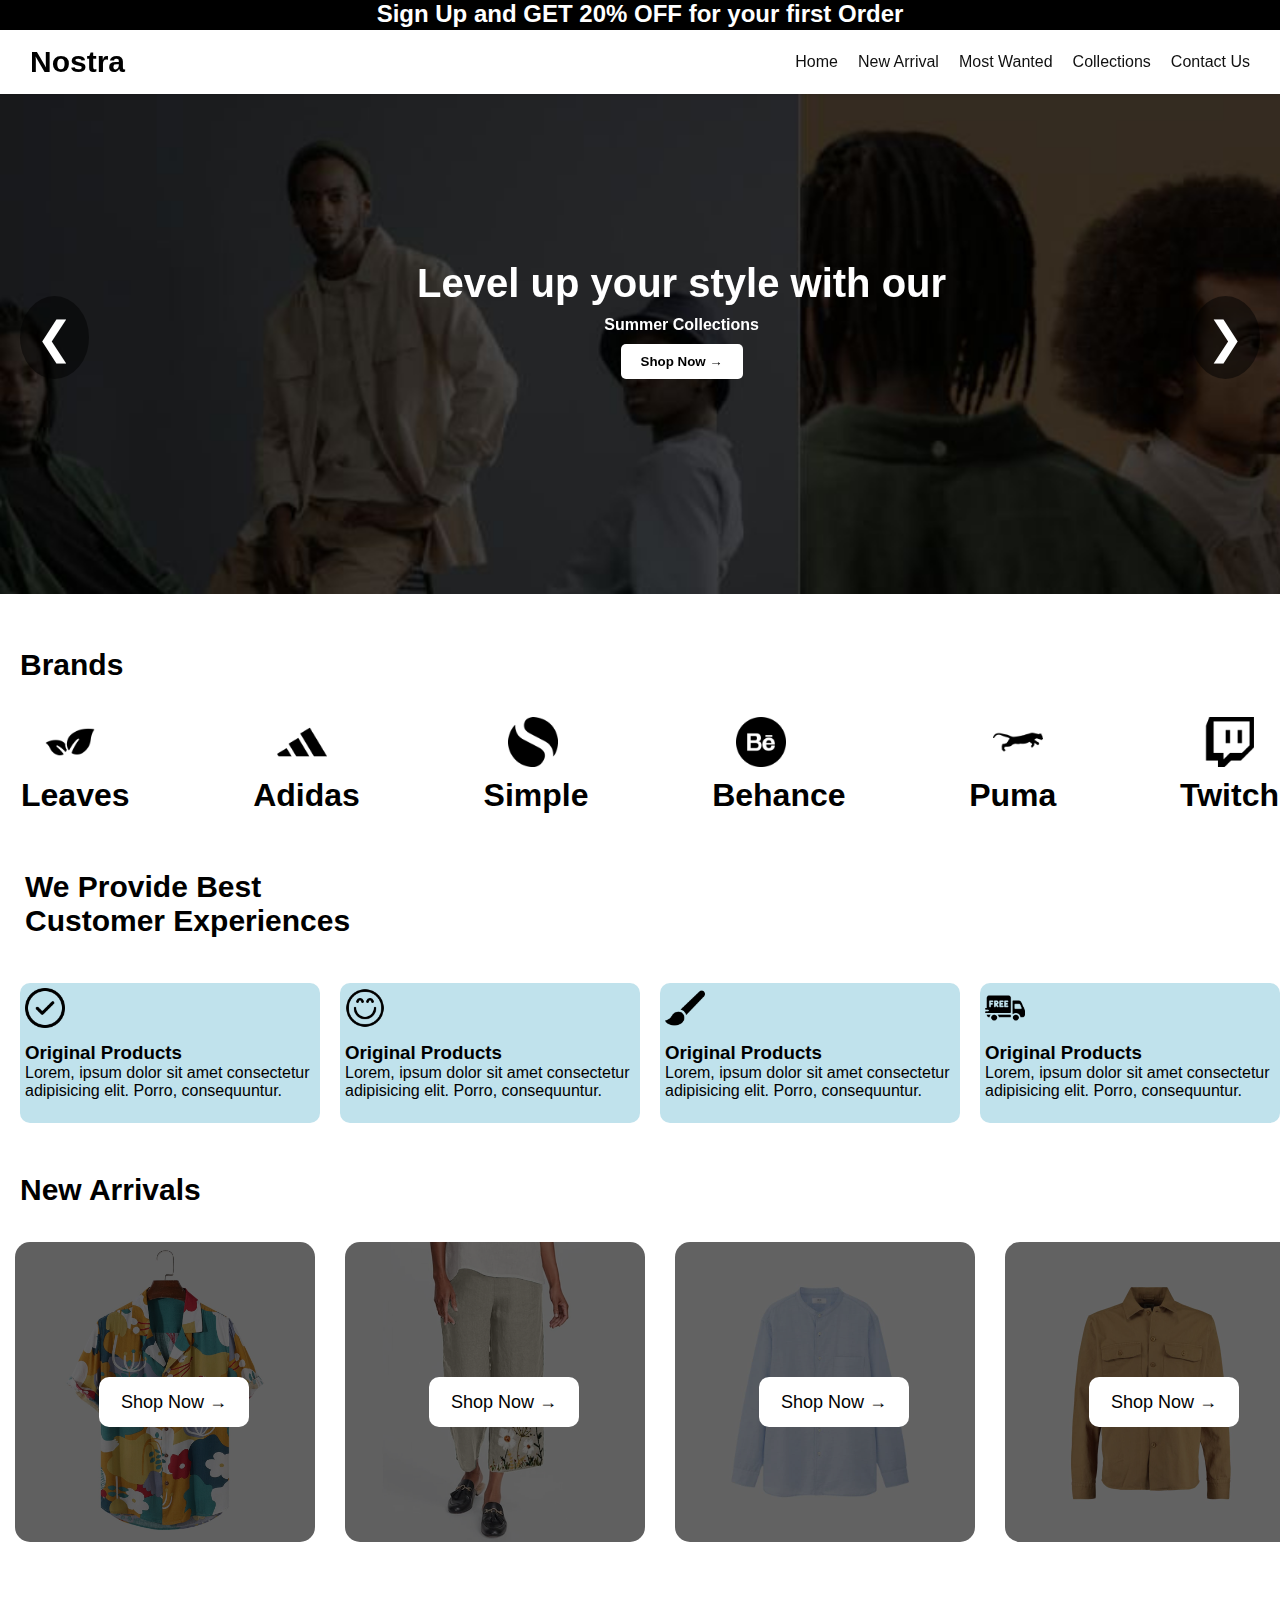
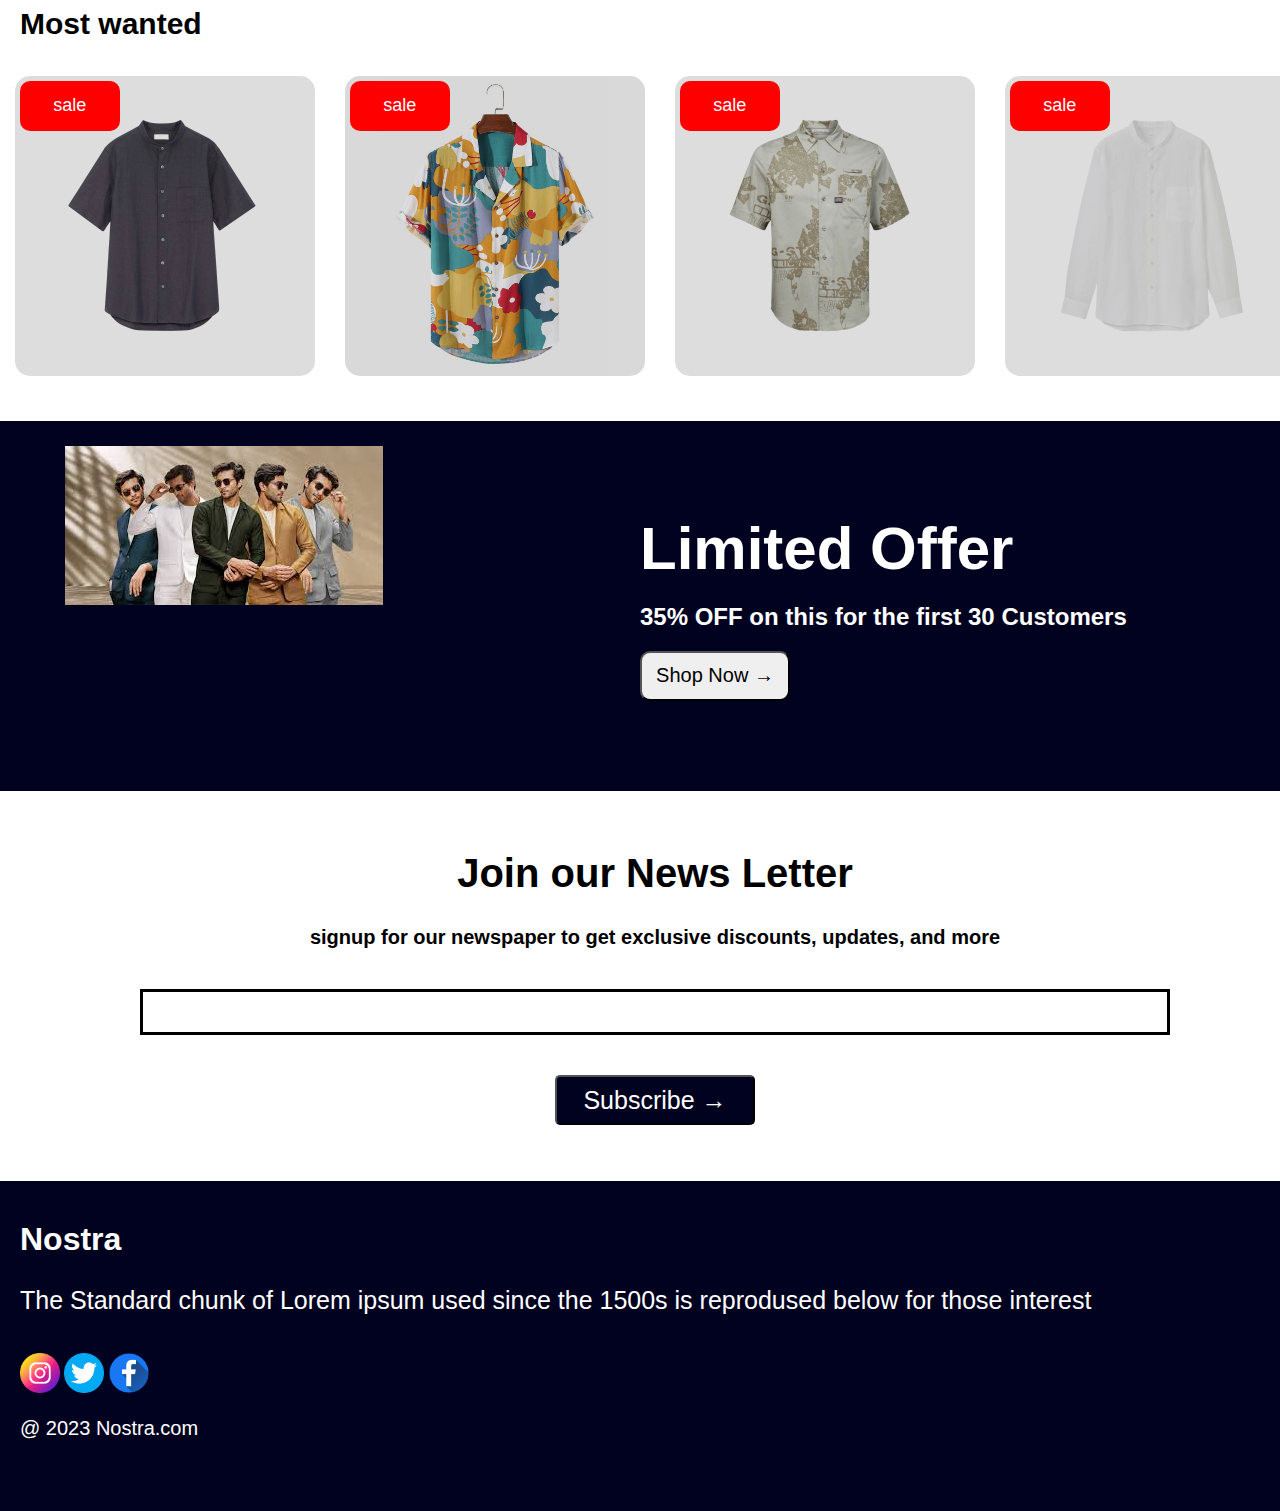
<file: index.html>
<!DOCTYPE html>
<html lang="en">

<head>
    <meta charset="UTF-8">
    <meta name="viewport" content="width=device-width, initial-scale=1.0">
    <title>Nostra</title>
    <link rel="stylesheet" href="style.css">

    <!--fontawsem link-->
    <link rel="stylesheet" href="https://cdnjs.cloudflare.com/ajax/libs/font-awesome/6.7.2/css/all.min.css"
        integrity="sha512-Evv84Mr4kqVGRNSgIGL/F/aIDqQb7xQ2vcrdIwxfjThSH8CSR7PBEakCr51Ck+w+/U6swU2Im1vVX0SVk9ABhg=="
        crossorigin="anonymous" referrerpolicy="no-referrer" />

</head>

<body>
    <!-- signup -->

    <h2 class="signup">Sign Up and GET 20% OFF for your first Order </h2>



    <!-- Navebar -->

    <nav class="navbar">
        <div class="navbar-logo">Nostra</div>

        <div class="text-right">
        <p id="closenav">X</p>

        </div>
        <ul class="navbar-menu" id="sidenav">
            <li><a href="index.html">Home</a></li>
            <li><a href="#new-arrivals">New Arrival</a></li>
            <li><a href="#most-wanted">Most Wanted</a></li>
            <li><a href="collections.html">Collections</a></li>
            <li><a href="contact.html">Contact Us</a></li>
        </ul>
        <div id="menuicon" class="icon">☰ </div>
    </nav>

    <!-- slider -->

    <div class="slider">
        <div class="slides active">
            <img src="./images/slider-one.jpg"p alt="Slide 1">
            <div class="slider-text" >
                <h1>Level up your style with our</h1>
                <p><strong>Summer Collections</strong></p>
                <button>Shop Now →</button>
            </div>
        </div>
        <div class="slides">
            <img src="./images/slider-one.jpg"  alt="Slide 2">
            <div class="slider-text" >
                <h1>Frush Arrival just for you</h1>
                <p><strong>Most wanted styles</strong></p>
                <button>Shop Now →</button>
            </div>

        </div>
        
        <div class="slides">
            <img src="./images/slider-one.jpg"  alt="Slide 3">
            <div class="slider-text">
                <h1>Level up your style with our</h1>
                <p><strong>Summer Collections</strong></p>
                <button>Shop Now →</button>
            </div>
        </div>

        <a class="prev" onclick="moveSlide(-1)">❮</a>
        <a class="next" onclick="moveSlide(1)">❯</a>
    </div>






    <!-- brands -->

    <div class="brand__title">Brands</div>

    <div class="brand__icon">
        <div>
            <img src="./images/leaves.png" alt="">
            <h1>Leaves</h1>
        </div>

        <div>
            <img src="./images/adidas.png" alt="">
            <h1>Adidas</h1>
        </div>

        <div>
            <img src="./images/simple.png" alt="">
            <h1>Simple</h1>
        </div>

        <div>
            <img src="./images/social.png" alt="">
            <h1>Behance</h1>
        </div>

        <div>
            <img src="./images/puma.png" alt="">
            <h1>Puma</h1>
        </div>

        <div>
            <img src="./images/twitch.png" alt="">
            <h1>Twitch</h1>
        </div>

    </div>

    <!-- Customer Experiences -->
    <div class="Customer__Experiences">
        <div class="Customer__Experiences__title">
            We Provide Best<br>
            Customer Experiences
        </div>
    </div>

    <div class="container">
        <div class="box">
            <img src="./images/check-mark.png" alt="">
            <h3>Original Products</h3>
            <p>Lorem, ipsum dolor sit amet consectetur adipisicing elit. Porro, consequuntur.</p>
        </div>

        <div class="box">
            <img src="./images/smily.png" alt="">
            <h3>Original Products</h3>
            <p>Lorem, ipsum dolor sit amet consectetur adipisicing elit. Porro, consequuntur.</p>
        </div>

        <div class="box">
            <img src="./images/paint-brush.png" alt="">
            <h3>Original Products</h3>
            <p>Lorem, ipsum dolor sit amet consectetur adipisicing elit. Porro, consequuntur.</p>
        </div>

        <div class="box">
            <img src="./images/free-delivery.png" alt="">
            <h3>Original Products</h3>
            <p>Lorem, ipsum dolor sit amet consectetur adipisicing elit. Porro, consequuntur.</p>
        </div>
    </div>

    <!-- New arrivals -->

    <div id="new-arrivals" class="arrivals__title"> New Arrivals </div>

    <div class="arrival__container">
        <div class="arrival__box">
            <img src="./images/f1.jpg" alt="">
            <button>Shop Now →</button>
        </div>

        <div class="arrival__box">
            <img src="./images/f2.jpg" alt="">
            <button>Shop Now →</button>
        </div>

        <div class="arrival__box">
            <img src="./images/f3.jpg" alt="">
            <button>Shop Now →</button>
        </div>

        <div class="arrival__box">
            <img src="./images/f4.jpg" alt="">
            <button>Shop Now →</button>
        </div>
    </div>

    <!-- most wanted -->
    <div id="most-wanted" class="mostwanted__title">Most wanted </div>
    <div class="mostwanted__container">
        <div class="mostwanted__box">
            <img src="./images/s1.jpg" alt="">
            <button>sale</button>
        </div>

        <div class="mostwanted__box">
            <img src="./images/s2.jpg" alt="">
            <button>sale</button>
        </div>

        <div class="mostwanted__box">
            <img src="./images/s7.jpg" alt="">
            <button>sale</button>
        </div>

        <div class="mostwanted__box">
            <img src="./images/s5.jpg" alt="">
            <button>sale</button>
        </div>

        <div class="mostwanted__box">
            <img src="./images/s4.jpg" alt="">

            <button>sale</button>
        </div>

        <div class="mostwanted__box">
            <img src="./images/s6.jpg" alt="">
            <button>sale</button>
        </div>

        <div class="mostwanted__box">
            <img src="./images/s3.jpg" alt="">
            <button>sale</button>
        </div>
    </div>


    <!-- limited offers baner -->
    <div class="main__baner">
        <div class="main__baner1">
            <img src="./images/small.jpg" alt="">
        </div>

        <div class="main__baner__text">
            <h1>Limited Offer</h1>
            <h2><strong>35% OFF on this for the first 30 Customers</strong></h2>
            <button>Shop Now →</button>
        </div>
    </div>

    <!-- news letter -->

    <div class="=news__container">
        <div class="news__letter">
            <h1>Join our News Letter</h1>
            <h4>signup for our newspaper to get exclusive discounts, updates, and more</h4>
            <input style="width:80%;"><br>
            <button>Subscribe →</button>
        </div>
    </div>

    <!-- footer -->

    <div class="footer__container">
        <h1>Nostra</h1><br>
        <h3>The Standard chunk of Lorem ipsum used since the 1500s is reprodused below for those interest</h3><br>

        <img src="./images/instagram.png" alt="">
        <img src="./images/twitter.png" alt="">
        <img src="./images/facebook.png" alt="">

        <p>@ 2023 Nostra.com</p>
    </div>

















    <script src="index.js"></script>

</body>

</html>
</file>
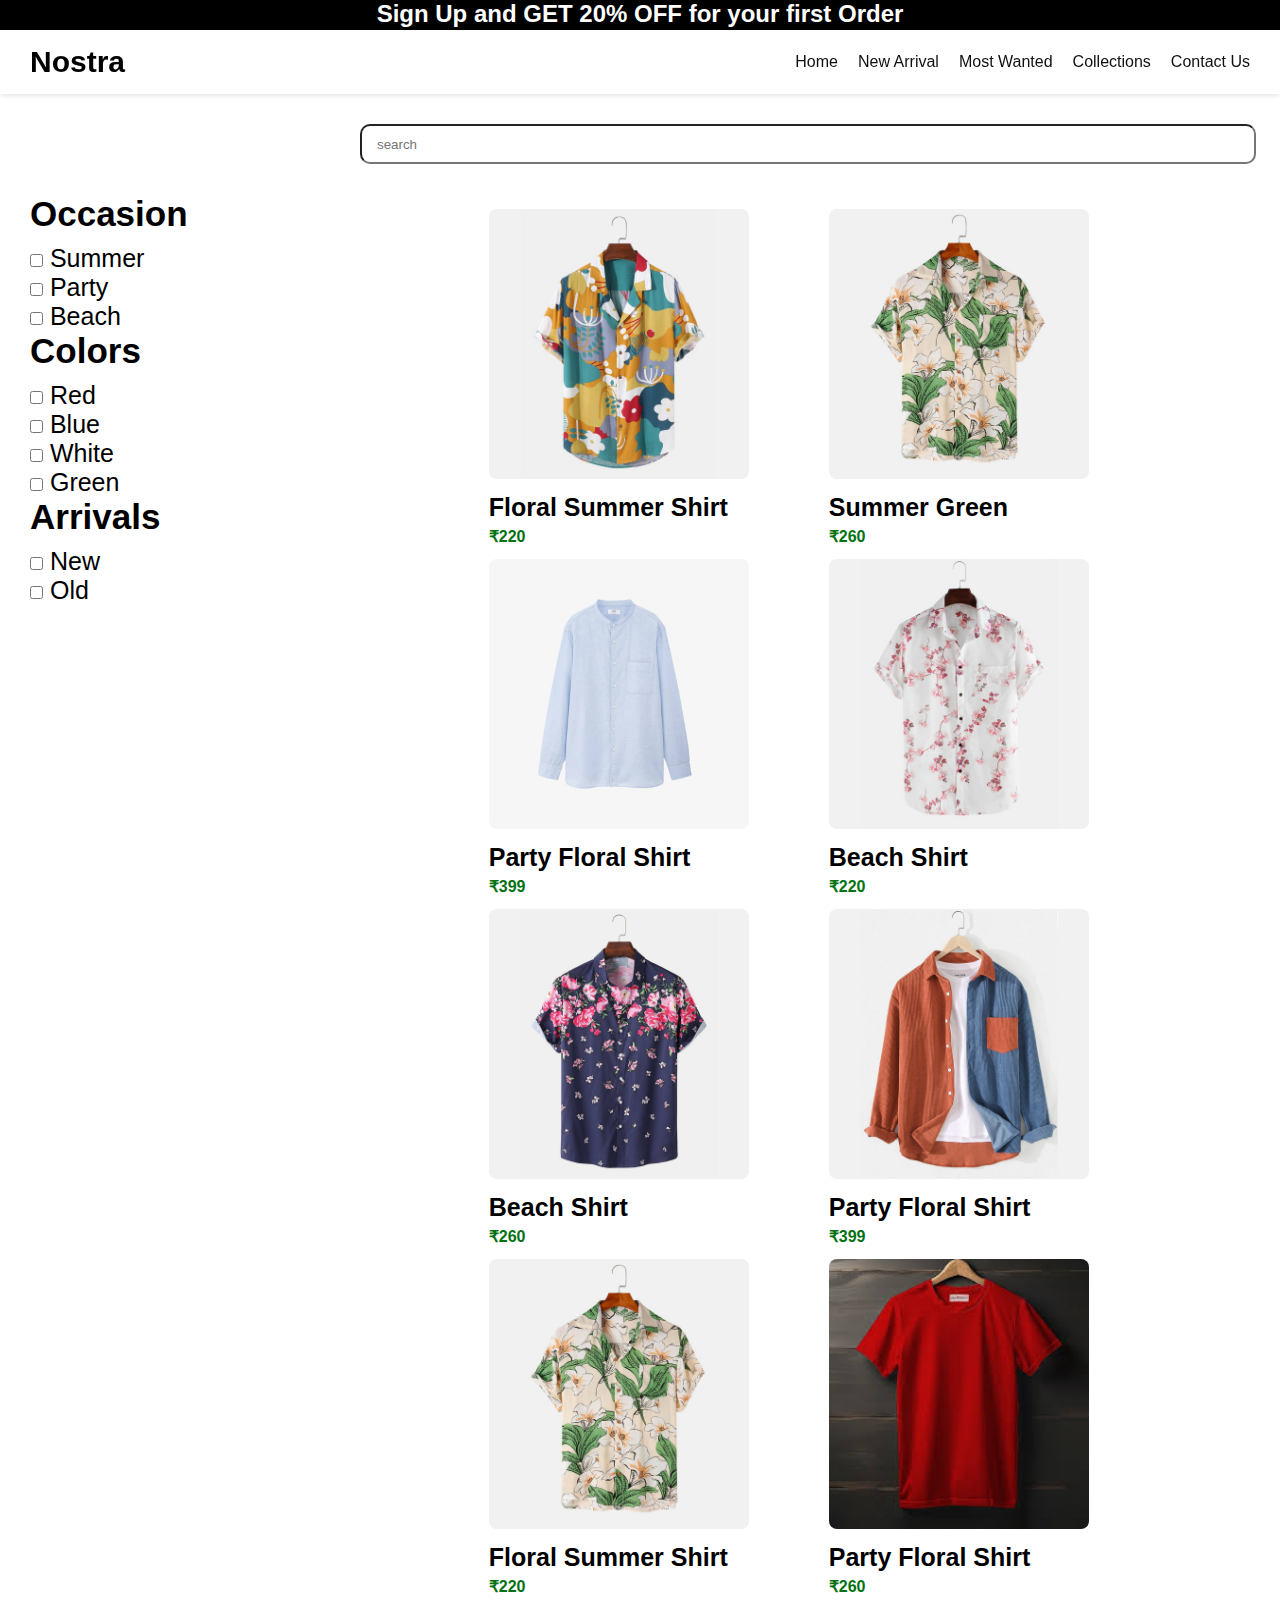
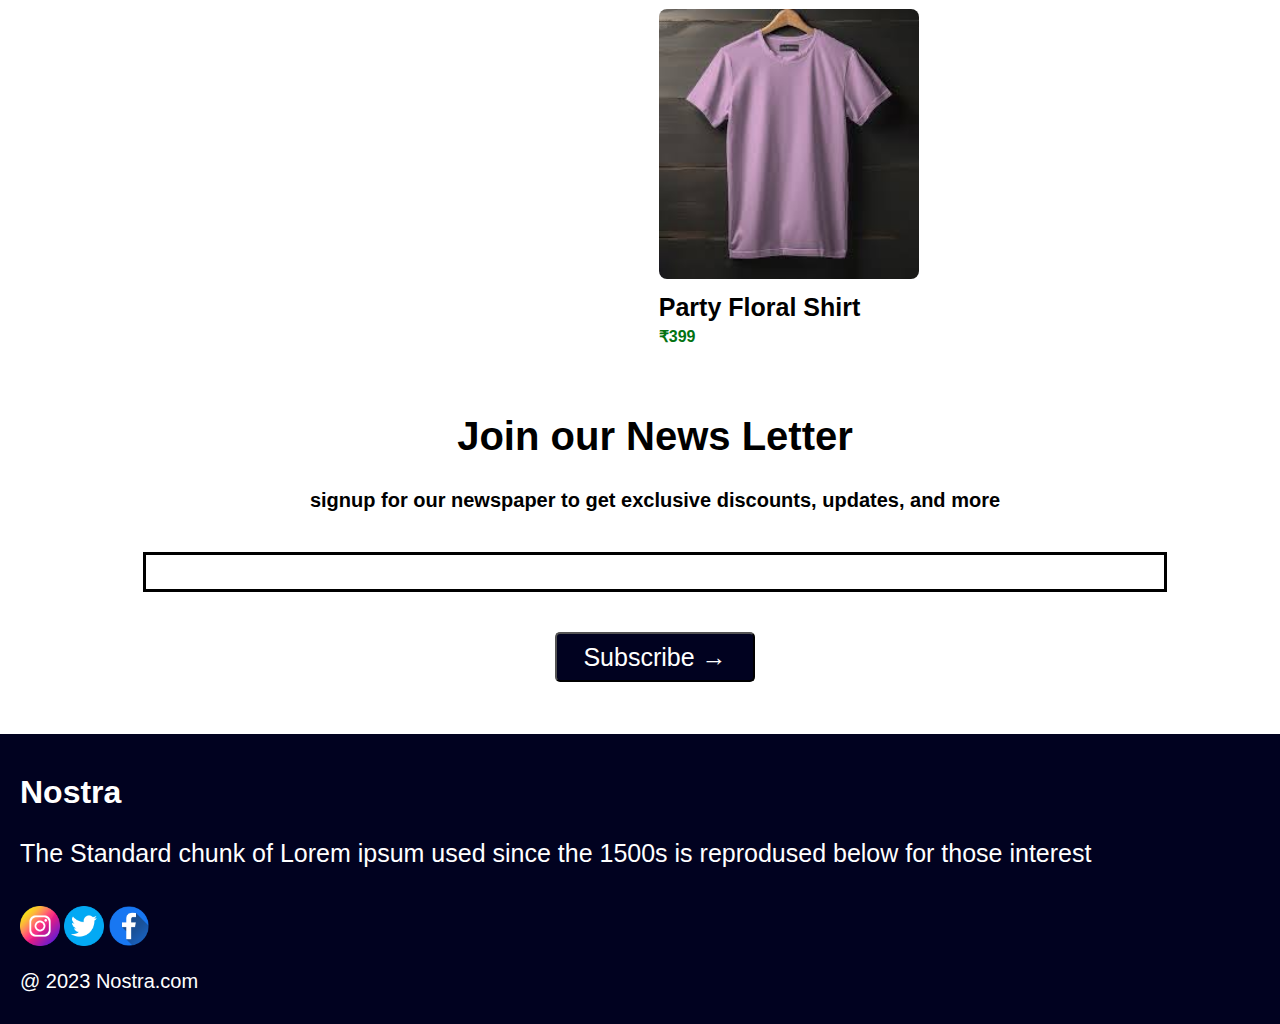
<file: collections.html>
<!DOCTYPE html>
<html lang="en">

<head>
    <meta charset="UTF-8">
    <meta name="viewport" content="width=device-width, initial-scale=1.0">
    <title>Collections</title>
    <link rel="stylesheet" href="style.css">

    <!--fontawsem link-->
    <link rel="stylesheet" href="https://cdnjs.cloudflare.com/ajax/libs/font-awesome/6.7.2/css/all.min.css"
        integrity="sha512-Evv84Mr4kqVGRNSgIGL/F/aIDqQb7xQ2vcrdIwxfjThSH8CSR7PBEakCr51Ck+w+/U6swU2Im1vVX0SVk9ABhg=="
        crossorigin="anonymous" referrerpolicy="no-referrer" />
    <style>
        * {
            margin: 0;
            padding: 0;
            box-sizing: border-box;
        }

        body {
            font-family: "Gabarito", sans-serif;
        }

        .input {
            width: 70%;
            height: 40px;
            border-radius: 10px;
            margin-top: 30px;
            margin-left: 360px;
            padding: 15px;
        }


        .main-content {
            display: flex;
            padding: 20px;
        }

        .sidebar {
            width: 400px;
            padding-right: 20px;
            padding: 10px;

        }

        .sidebar h2 {
            margin-bottom: 10px;
            font-size: 35px;
            font-weight: 800;
            gap: 20px;
        }

        .sidebar label {
            font-size: 25px;
        }

        .products {
            display: flex;
            flex-wrap: wrap;
            gap: 50px;
            margin-left: 120px;
            margin-top: 10px;
            justify-content: center;
            height: auto;
        }


        .product-card {

            padding: 15px;
            width: 290px;
            height: 300px;
            text-align: center;
            border-radius: 10px;
        }

        .product-card img {
            width: 100%;
            height: 270px;
            border-radius: 8px;
        }

        .product-card h3 {
            margin: 10px 0 5px;
            text-align: start;
            font-weight: bold;
            font-size: 25px;
        }

        .product-card p {
            font-weight: bold;
            color: #037212;
            text-align: start;
        }

        .news__letter {
            margin-top: 100px;
            margin-left: 15px;

            height: 280px;
            width: 100%;
            text-align: center;
            font-size: 20px;
        }





        @media screen and (max-width: 640px) {

            .input {
                width: 55%;
                margin-left: 190px;

            }


            .main-content {
                display: flex;
                padding: 5px;

            }

            .sidebar {
                width: 120px;
                padding-right: 10px;
                padding: 15px;
              
            }

            .sidebar h2 {

                font-size: 23px;
            }

            .sidebar label {
                font-size: 16px;
                margin-left: 10px;
            }

            .products {
                display: flex;
                margin-left: 50px;
                justify-content: center;
                flex-basis: 60%;

            }

            .product-card {

                padding: 15px;
                width: 290px;
                height: 300px;
                text-align: center;
                border-radius: 10px;

            }

            .product-card img {
                width: 220px;
                height: 230px;
                border-radius: 8px;
            }

            .product-card h3 {

                font-size: 18px;
                margin-left: 30px;
                margin-top: 25px;
            }

            .product-card p {

                margin-left: 30px;
                margin-top: 15px;
            }
        }
    </style>
</head>





<body>
    <!-- signup -->

    <h2 class="signup">Sign Up and GET 20% OFF for your first Order </h2>

     <!-- Navebar -->

    <nav class="navbar">
        <div class="navbar-logo">Nostra</div>

        <div class="text-right">
            <p id="closenav">X</p>

        </div>
        <ul class="navbar-menu"  id="sidenav">
            <li><a href="index.html">Home</a></li>
            <li><a href="#new-arrivals">New Arrival</a></li>
            <li><a href="#most-wanted">Most Wanted</a></li>
            <li><a href="collections.html">Collections</a></li>
            <li><a href="contact.html">Contact Us</a></li>
        </ul>
        <div  id="menuicon" class="icon" >☰ </div>
    </nav>


    <input class="input" type="text" placeholder="search" class="search-bar">

    <div class="main-content">
        <div class="sidebar">
            <h2>Occasion</h2>
            <label><input type="checkbox" value="Summer" class="occasion-filter"> Summer</label><br>
            <label><input type="checkbox" value="Party" class="occasion-filter"> Party</label><br>
            <label><input type="checkbox" value="Beach" class="occasion-filter"> Beach</label>

            <h2>Colors</h2>
            <label><input type="checkbox"  value="Red" class="color-filter"> Red</label><br>
            <label><input type="checkbox"  value="Blue" class="color-filter"> Blue</label><br>
            <label><input type="checkbox"  value="White" class="color-filter"> White</label><br>
            <label><input type="checkbox"  value="Green" class="color-filter"> Green</label>

            <h2>Arrivals</h2>
            <label><input type="checkbox" value="New" class="Arrivals-filter"> New</label><br>
            <label><input type="checkbox" value="Old" class="Arrivals-filter"> Old</label><br>
        </div>

        <section class="products">

            <div class="product-card" data-occasion="Summer" data-color="Blue">
                <img src="./images/shirt1.jpg" alt="Floral Summer Shirt">
                <h3>Floral Summer Shirt</h3>
                <p>₹220</p>
            </div>
            <div class="product-card" data-occasion="Summer" data-color="Green">
                <img src="./images/shirt2.jpg" alt="Summer Green">
                <h3>Summer Green</h3>
                <p>₹260</p>
            </div>
            <div class="product-card" data-occasion="Party" data-color="Blue">
                <img src="./images/s3.jpg" alt="Party Floral Shirt">
                <h3>Party Floral Shirt</h3>
                <p>₹399</p>
            </div>

            <div class="product-card" data-occasion="Beach" data-color="White">
                <img src="./images/shirt4.jpg" alt="Floral Summer Shirt">
                <h3>Beach Shirt</h3>
                <p>₹220</p>
            </div>
            <div class="product-card" data-occasion="Beach" data-color="Blue">
                <img src="./images/shirt5.jpg" alt="Summer Green">
                <h3>Beach Shirt</h3>
                <p>₹260</p>
            </div>
            <div class="product-card" data-occasion="Party" data-color="Red">
                <img src="./images/shirt6.jpg" alt="Party Floral Shirt">
                <h3>Party Floral Shirt</h3>
                <p>₹399</p>
            </div>

            <div class="product-card" data-occasion="Summer" data-color="Green">
                <img src="./images/shirt2.jpg" alt="Floral Summer Shirt">
                <h3>Floral Summer Shirt</h3>
                <p>₹220</p>
            </div>
            <div class="product-card" data-occasion="Party" data-color="Red">
                <img src="./images/shirt8.jpg" alt="Summer Green">
                <h3>Party Floral Shirt</h3>
                <p>₹260</p>
            </div>
            <div class="product-card" data-occasion="Party"data-color="Blue">
                <img src="./images/shirt9.jpg" alt="Party Floral Shirt">
                <h3>Party Floral Shirt</h3>
                <p>₹399</p>
            </div>
        </section>
    </div>

    <!-- news letter -->

    <div class="=news__container">
        <div class="news__letter">
            <h1>Join our News Letter</h1>
            <h4>signup for our newspaper to get exclusive discounts, updates, and more</h4>
            <input style="width:80%;"><br>
            <button>Subscribe →</button>
        </div>
    </div>

    <!-- footer -->

    <div class="footer__container">
        <h1>Nostra</h1><br>
        <h3>The Standard chunk of Lorem ipsum used since the 1500s is reprodused below for those interest</h3><br>

        <img src="./images/instagram.png" alt="">
        <img src="./images/twitter.png" alt="">
        <img src="./images/facebook.png" alt="">

        <p>@ 2023 Nostra.com</p>
    </div>

    </div>




      <script src="collections.js"></script>
</body>

</html>
</file>
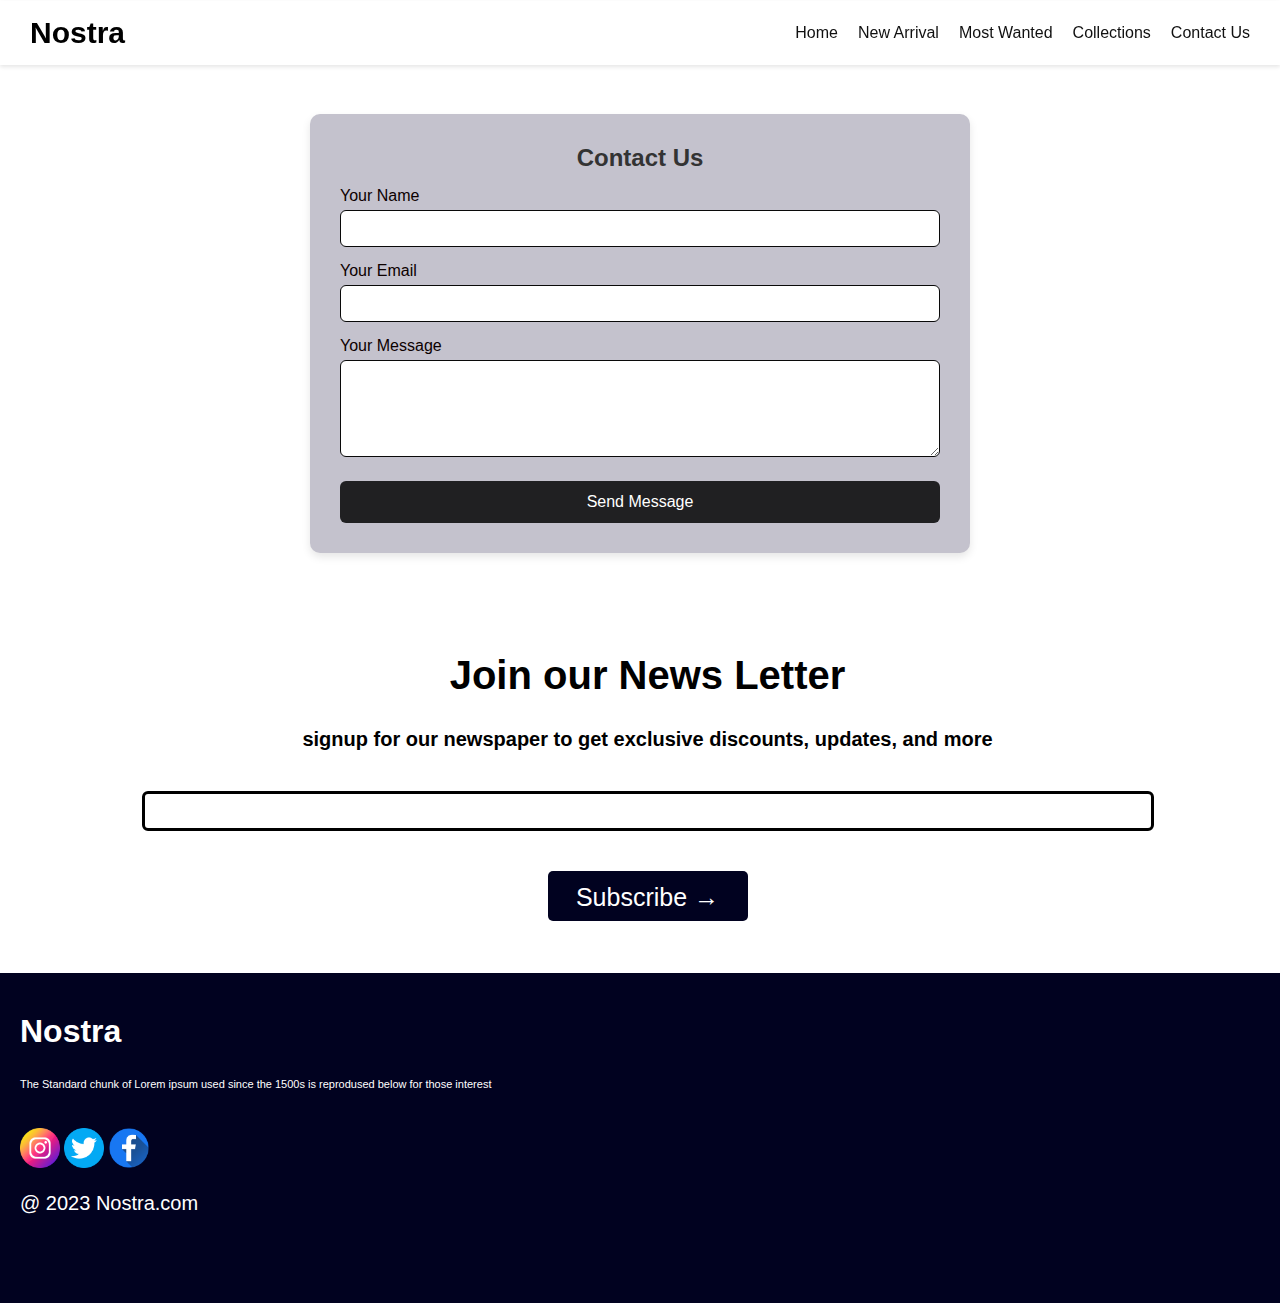
<file: contact.html>
<!DOCTYPE html>
<html lang="en">

<head>
    <meta charset="UTF-8">
    <meta name="viewport" content="width=device-width, initial-scale=1.0">
    <title>contact</title>
    <link rel="stylesheet" href="style.css">

    <!--fontawsem link-->
    <link rel="stylesheet" href="https://cdnjs.cloudflare.com/ajax/libs/font-awesome/6.7.2/css/all.min.css"
        integrity="sha512-Evv84Mr4kqVGRNSgIGL/F/aIDqQb7xQ2vcrdIwxfjThSH8CSR7PBEakCr51Ck+w+/U6swU2Im1vVX0SVk9ABhg=="
        crossorigin="anonymous" referrerpolicy="no-referrer" />

    <style>
        * {

            margin: 0px;
            padding: 0px;
        }


        body {


            font-family: "Gabarito", sans-serif;

        }

        .contact-container {
            max-width: 600px;
            margin: 50px auto;
            background: #c4c2cd;
            padding: 30px;
            border-radius: 10px;
            box-shadow: 0 4px 8px rgba(0, 0, 0, 0.1);
        }

        h2 {
            text-align: center;
            color: #333;
        }

        label {
            display: block;
            margin: 15px 0 5px;
            color: #0c0000;
        }

        input,
        textarea {
            width: 100%;
            padding: 10px;
            border: 1px solid #090909;
            border-radius: 6px;
            box-sizing: border-box;
        }

        button {
            margin-top: 20px;
            width: 100%;
            padding: 12px;
            background-color: #202022;
            color: white;
            border: none;
            border-radius: 6px;
            font-size: 16px;
            cursor: pointer;
        }

        button:hover {
            background-color: #4338ca;
        }


        .news__letter {
            margin-top: 100px;
            margin-left: 15px;

            height: 280px;
            width: auto;
            text-align: center;
            font-size: 20px;
        }

        .footer__container h3 {
            margin-top: 10px;
            font-size: 11px;
            font-weight: lighter;

        }
    </style>





</head>






<body>



     <!-- Navebar -->

    <nav class="navbar">
        <div class="navbar-logo">Nostra</div>

        <div class="text-right">
            <p id="closenav">X</p>

        </div>
        <ul class="navbar-menu"  id="sidenav">
            <li><a href="index.html">Home</a></li>
            <li><a href="#new-arrivals">New Arrival</a></li>
            <li><a href="#most-wanted">Most Wanted</a></li>
            <li><a href="collections.html">Collections</a></li>
            <li><a href="contact.html">Contact Us</a></li>
        </ul>
        <div  id="menuicon" class="icon" >☰ </div>
    </nav>






    <div class="contact-container">
        <h2>Contact Us</h2>
        <form action="/submit-contact/" method="POST">
            <label for="name">Your Name</label>
            <input type="text" id="name" name="name" required />

            <label for="email">Your Email</label>
            <input type="email" id="email" name="email" required />

            <label for="message">Your Message</label>
            <textarea id="message" name="message" rows="5" required></textarea>

            <button type="submit">Send Message</button>
        </form>
    </div>


    <!-- news letter -->

    <div class="=news__container">
        <div class="news__letter">
            <h1>Join our News Letter</h1>
            <h4>signup for our newspaper to get exclusive discounts, updates, and more</h4>
            <input style="width:80%;"><br>
            <button>Subscribe →</button>
        </div>
    </div>

    <!-- footer -->

    <div class="footer__container">
        <h1>Nostra</h1><br>
        <h3>The Standard chunk of Lorem ipsum used since the 1500s is reprodused below for those interest</h3><br>

        <img src="./images/instagram.png" alt="">
        <img src="./images/twitter.png" alt="">
        <img src="./images/facebook.png" alt="">

        <p>@ 2023 Nostra.com</p>
    </div>

    </div>




      <script src="contact.js"></script>


</body>

</html>
</file>
<file: style.css>
* {

    margin: 0px;
    padding: 0px;
}


body {


    font-family: "Gabarito", sans-serif;

}

html {
    scroll-behavior: smooth;
}



/* signup */

.signup {
    background-color: black;
    color: white;
    position: sticky;
    top: 0;
    height: 30px;
    text-align: center;

}

/* navebar */
.navbar {
    display: flex;
    justify-content: space-between;
    align-items: center;
    padding: 15px 30px;
    background-color: white;
    box-shadow: 0 2px 4px rgba(0, 0, 0, 0.1);
    position: sticky;
    top: 1px;
    z-index: 1;
}

.navbar-logo {
    font-size: 30px;
    font-weight: bold;
}

.navbar-menu {
    list-style: none;
    display: flex;
    flex-direction: row;
    position: static;
    border: none;
    color: rgb(0, 0, 0);
    height: auto;
    gap: 20px;

}

.navbar-menu a {
    color: rgb(11, 11, 11);

}

.navbar-menu li a {
    text-decoration: none;
    color: rgb(16, 16, 16);
    font-weight: 500;
}

.navbar-menu li a:hover {
    color: #08b233;
    text-decoration: underline;

}

.icon {
    display: none;
    font-size: 28px;
    cursor: pointer;
}

/* .text-right{
   padding: 10px;
    
} */
#closenav {
    display: none;
    cursor: pointer;
    color: white;
}



/* slider */


.slider {
    position: relative;
    max-width: 100%;
    overflow: hidden;
}

.slides {
    display: none;
    position: relative;
}

.slides img {
    width: 100%;
    height: auto;
    object-fit: cover;
    filter: brightness(1);
}

.slides {
    display: block;
}

.slider-text {
    position: absolute;
    top: 25%;
    left: 10%; 
    color: white;
    text-align: center;
    padding: 1rem;
    width: 100%;
}

.slider-text h1 {
   
    font-size: 2rem;
    font-weight: bold;

}

.slider-text p {

    margin-top: 10px;
}

.slider-text button {
    margin-top: 1rem;
    padding: 0.5rem 1rem;
    background: white;
    color: black;
    border: none;
    cursor: pointer;
    font-weight: bold;
    border-radius: 5px;
    margin-top: 1rem;
}

.slider-text button:hover {
    background-color: rgb(86, 246, 92);
}

.prev,
.next {
    cursor: pointer;
    position: absolute;
    top: 35%;
    padding: 25px;
    color: white;
    font-size: 110px;

}

.prev {
    left: 20px;
}

.next {
    right: 20px;
} 


body {
  margin: 0;
  font-family: sans-serif;
}

.slider {
  position: relative;
  max-width: 100%;
  overflow: hidden;
}

.slides {
  display: none;
  position: relative;
}

.slides img {
  width: 100%;
  height: 500px;
  object-fit: cover;
}

.slides.active {
  display: block;
}

.slider-text {
  position: absolute;
  top: 30%;
  left: 2%;
  color: white;
}

.slider-text h1 {
  font-size: 2.5em;
  font-weight: bold;
}

.slider-text button {
  margin-top: 10px;
  padding: 10px 20px;
  background: white;
  color: black;
  border: none;
  cursor: pointer;
  font-weight: bold;
}

.prev, .next {
  cursor: pointer;
  position: absolute;
  top: 40%;
  padding: 16px;
  color: white;
  font-size: 44px;
  transition: 0.3s;
  user-select: none;
  background: rgba(0, 0, 0, 0.5);
  border-radius: 50%;
}

.prev { left: 20px; }
.next { right: 20px; }

.prev:hover, .next:hover {
  background-color: rgba(0, 0, 0, 0.8);
}





  /* brands   */

.brand__title {
    font-size: 30px;
    font-weight: bold;
    padding: 20px;
    margin-top: 30px;

}

.brand__icon {
    width: 100%;
    display: flex;
    gap: 50px;
    justify-content: space-between;

}

.brand__icon img {
    height: 50px;
    width: 50px;
    padding: 5px;
    margin-left: 40px;
    margin-top: 10px;


}

.brand__icon h1 {
    padding: 1px;
    margin-left: 20px;
    font-weight: 10px;


}


/* customer experience */


.Customer__Experiences {
    display: flex;
    justify-content: space-between;
    padding: 5px;

}

.Customer__Experiences__title {
    font-size: 30px;
    font-weight: bold;
    padding: 20px;
    margin-top: 30px;

}

.container {
    display: flex;
    justify-content: space-between;
    margin-top: 20px;


}

.box {
    height: 130px;
    width: 300px;
    background-color: rgb(192, 226, 236);
    padding: 5px;
    margin-left: 20px;
    border-radius: 10px;

}

.box img {
    height: 40px;
    width: 40px;
    margin-left: 20px;

    margin: 0;
    padding: 0;

}

.box h3 {
    margin-top: 10px;
}

/* Arrival */

.arrivals__title {

    font-size: 30px;
    font-weight: bold;
    padding: 20px;
    margin-top: 30px;
}

.arrival__container {
    display: flex;
    justify-content: space-between;

}

.arrival__box {
    height: 300px;
    width: 300px;
    padding: 15px;
    gap: 20px;
    position: relative;

}

.arrival__box img {
    height: 300px;
    width: 300px;
    border-radius: 15px;
    filter: brightness(0.4);

}

.arrival__box button {
    position: absolute;
    margin-top: 150px;
    border-radius: 10px;
    bottom: 130px;
    left: 30%;
    height: 50px;
    width: 150px;
    background: white;
    color: black;
    border: none;
    cursor: pointer;
    font-weight: bold;
    font-size: 18px;
    font-weight: 500;

}

.arrival__box button:hover {
    background-color: rgb(86, 246, 92);
}


/* most wanted */

.mostwanted__title {

    font-size: 30px;
    font-weight: bold;
    padding: 20px;
    margin-top: 30px;
}

.mostwanted__container {
    display: flex;
    justify-content: space-between;
    overflow: hidden;
    overflow-x: auto;
    scrollbar-width: none;
}

.mostwanted__box {
    height: 300px;
    width: 300px;
    padding: 15px;
    gap: 20px;
    position: relative;




}

.mostwanted__box img {
    height: 300px;
    width: 300px;
    border-radius: 15px;
    filter: brightness(0.9);

}

.mostwanted__box button {
    position: absolute;
    border-radius: 10px;
    left: 6%;
    top: 6%;
    height: 50px;
    width: 100px;
    background: red;
    color: white;
    border: none;
    cursor: pointer;
    font-weight: bold;
    font-size: 18px;
    font-weight: 500;
    margin: 0;
    padding: 0;

}

.news__letter button:hover {
    background-color: rgb(65, 253, 103);
    color: black;
}



/* limited offers baner */

.main__baner {
    height: 370px;
    width: 100%;
    background-color: rgb(1, 2, 32);
    margin-top: 30px;
    position: relative;

}

.main__baner1 {
    padding: 25px;

}

.main__baner1 img {
    margin-left: 40px;
}

.main__baner__text {
    color: wheat;
    position: absolute;
    top: 25%;
    left: 50%;
    color: white;
    font-weight: 600;

}

.main__baner__text h1 {
    font-size: 60px;
    margin-bottom: 20px;

}

.main__baner__text button {
    height: 50px;
    width: 150px;
    margin-top: 20px;
    border-radius: 10px;
    font-size: 20px;
}

.main__baner__text button:hover {
    background-color: rgb(86, 246, 92);
}

/* newsletter */

.news__container {
    position: relative;

}

.news__letter {
    margin-top: 60px;
    margin-left: 15px;

    height: 290px;
    width: 100%;
    text-align: center;
    font-size: 20px;
}

.news__letter h4 {
    margin-top: 30px;
}

.news__letter input {

    margin-top: 40px;
    height: 40px;
    border: solid black 3px;
}

.news__letter button {
    margin-top: 40px;
    height: 50px;
    width: 200px;
    border-radius: 5px;
    background-color: rgb(1, 2, 32);
    color: white;
    font-size: 25px;

}

.news__letter button:hover {
    background-color: rgb(86, 246, 92);
    color: black;
}


/* footer */

.footer__container {
    height: 290px;
    width: 100%;
    background-color: rgb(1, 2, 32);
    color: white;
    margin-top: 40px;
    padding: 20px;

}

.footer__container h1 {
    margin-top: 20px;
    font-size: 60pxa;

}

.footer__container p {
    margin-top: 20px;
    font-size: 20px;
}

.footer__container h3 {
    margin-top: 10px;
    font-size: 25px;
    font-weight: lighter;

}

.footer__container img {
    height: 40px;
    width: 40px;
    margin-top: 20px;

}

















@media screen and (max-width: 640px) {

    .signup {
        background-color: black;
        color: white;
        position: sticky;
        top: 0;
        height: 20px;
        font-size: 13px;
    }

    .navbar-menu {

        top: 0;
        left: -50%;
        height: 100vh;
        background: linear-gradient(to bottom right, #020812, #2255ae);
        flex-direction: column;
        justify-content: center;
        align-items: center;
        gap: 30px;
        transition: right0.3 each-in-out;
        z-index: 0;
        /* padding: 10px; */
        width: 200px;
        position: fixed;
        margin: 0;


    }

    .navbar-menu a {
        color: white;
        font-size: 25px;
        margin: 10px 0;
        text-decoration: none;
        font-style: italic;

    }


    .icon {
        display: block;
        cursor: pointer;
        font-size: 28px;
        position: absolute;
        top: 20px;
        right: 20px;
        z-index: 1000;
        color: black;

    }



    .text-right {
        padding: 5px;
        display: inline;
        margin-right: 60%;
        z-index: 2000;
        font-size: 20px;
    }

    #closenav {
        display: block;

    }


    /* .slider-text {
        text-align: center;
        padding: 20px;
    } */

    .slider-text {
  position: absolute;
  top: 20%;
  left: 2%;
  color: white;
}

    .slider-text h1 {
        font-size: 20px;
    }

    .slider-text p {
        font-size: 14px;
    }

    .slider-text button {
        font-size: 14px;
        padding: 8px 16px;
        margin-top: 10px;
    }

    .slider img {
        width: 100%;
        height: auto;
        object-fit: cover;
    }

    .prev,
    .next {
        font-size: 24px;
        top: 50%;
        transform: translateY(-50%);
    }

    /* brand */

    .brand__title {
        font-size: 25px;
        font-weight: bold;
        padding: 20px;
        margin-top: 30px;

    }

    .brand__icon {
        width: 75%;
        display: flex;
        gap: 1px;
        justify-content: center;
        margin-left: 55px;

    }

    .brand__icon img {
        height: 34px;
        width: 33px;
    }

    .brand__icon h1 {

        margin-left: 1px;
        font-size: 12px;
        margin-left: 35px;
        text-align: center;

    }

    .brand_icon div {
        width: 10px;
        text-align: center;
    }



    /* customer experience */

    .Customer__Experiences__title {
        font-size: 18px;
        font-weight: bold;
        padding: 15px;
        margin-top: 25px;
        margin-left: 2px;

    }

    .container {

        display: flex;
        justify-content: center;
        margin-left: 20px;
    }

    .box {

        margin-left: 5px;
    }

    .box img {
        height: 20px;
        width: 20px;
        margin: 0;
        padding: 0;

    }

    .box h3 {
        margin-top: 1px;
        font-size: 14px;
    }

    .box p {
        font-size: 10px;
    }

    /* Arrival */


    .arrivals__title {

        font-size: 25px;
    }

    .arrival__container {
        display: flex;
        gap: 1px;
    }

    .arrival__box {
        height: 180px;
        width: 97px;
        margin-left: 10px;
        padding: 10px;
        margin-top: 10px;

    }

    .arrival__box img {
        height: 110px;
        width: 90px;
        border-radius: 15px;
        margin-right: 5px;

    }

    .arrival__box button {
        border-radius: 5px;
        height: 20px;
        width: 60px;
        font-size: 10px;
    }

    /* most wanted */


    .mostwanted__title {
        font-size: 25px;
        font-weight: bold;
        padding: 5px;
        margin-top: 1px;
        margin-left: 15px;

    }

    .mostwanted__box {
        height: auto;
        margin-top: 15px;
    }

    .mostwanted__box img {
        height: 140px;
        width: 100px;

    }

    .mostwanted__box button {
        position: absolute;
        border-radius: 5px;
        height: 22px;
        width: 40px;
        font-size: 11px;
        margin-left: 10px;

    }

    /* baner */

    .main__baner {
        height: auto;

    }

    .main__baner1 {
        padding: 8px;
    }

    .main__baner1 img {
        margin-left: 12px;
        height: 190px;
        width: 280px;
        margin-top: 20px;
    }


    .main__baner__text {

        top: 25%;
        left: 62%;
        color: white;/
    }

    .main__baner__text h1 {
        font-size: 20px;
        margin-bottom: 10px;

    }

    .main__baner__text h2 {
        font-size: 15px;
        margin-bottom: 10px;
    }

    .main__baner__text button {
        height: 30px;
        width: 80px;
        margin-top: 10px;
        border-radius: 10px;
        font-size: 10px;
        margin-left: 50px;
    }

    /* news */

    .news__container {
        position: relative;
        margin: 0;
        padding: 0;

    }

    .news__letter {

        height: 290px;
        width: 100%;
        font-size: 15px;

    }

    /* footer */


    .footer__container {

        height: auto;
    }

    .footer__container h1 {
        margin-top: 10px;
        font-size: 30px;

    }

    .footer__container p {
        margin-top: 5px;
        font-size: 15px;
    }

    .footer__container h3 {
        margin-top: 5px;
        font-size: 15px;

    }

    .footer__container img {
        height: 30px;
        width: 30px;
        margin-top: 5px;


    }




}
</file>
